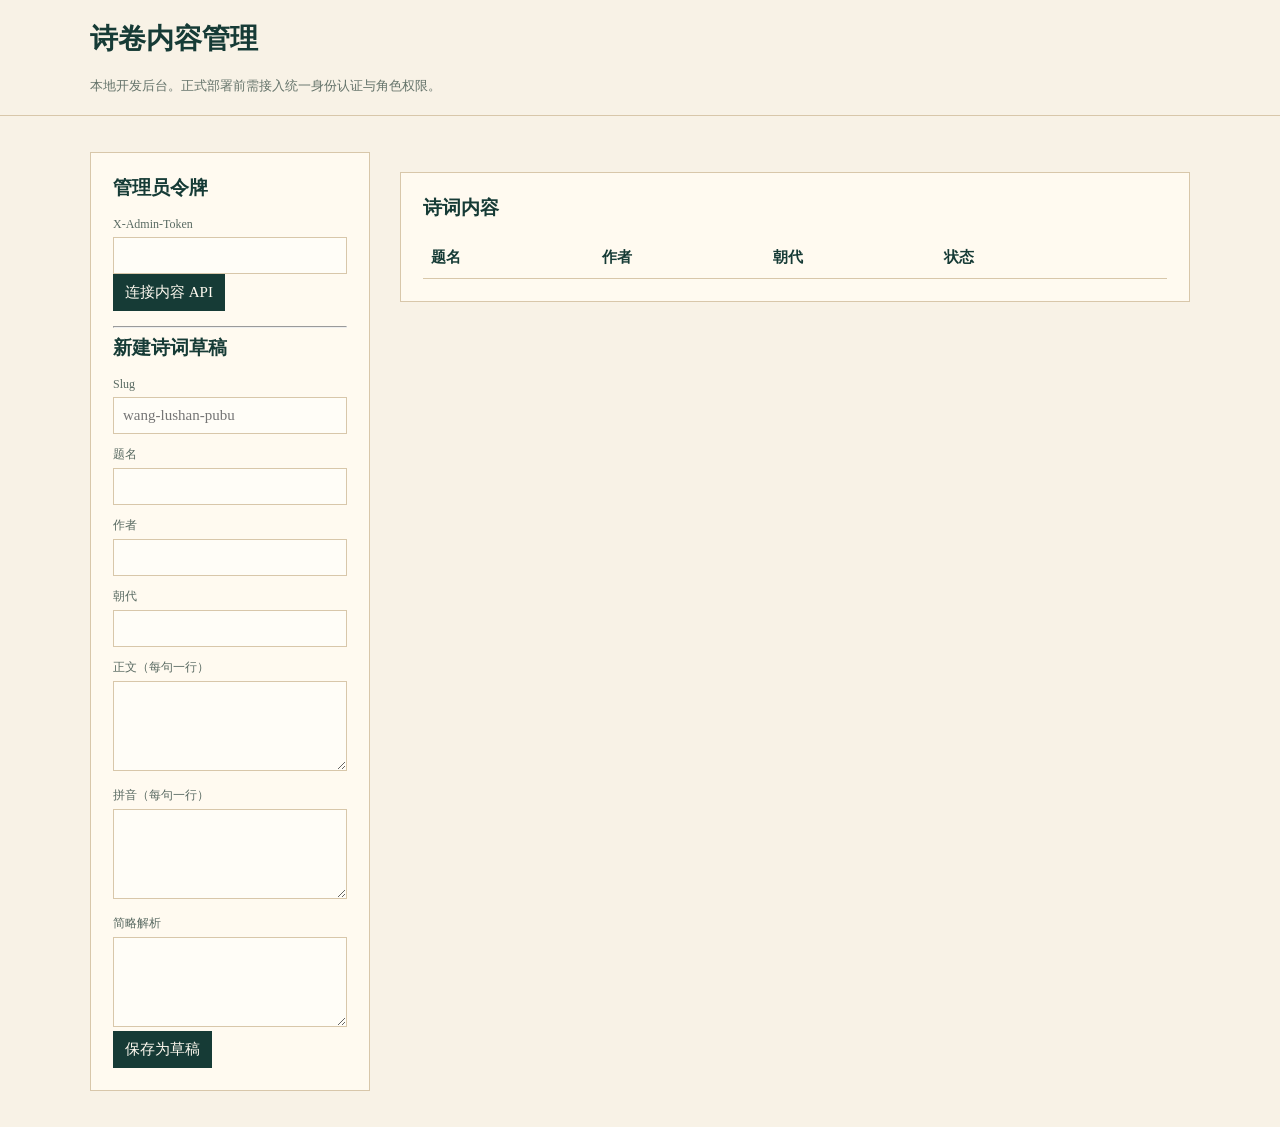
<file: platform/api/app/admin/index.html>
<!doctype html>
<html lang="zh-CN">
  <head>
    <meta charset="UTF-8" />
    <meta name="viewport" content="width=device-width, initial-scale=1.0" />
    <title>诗卷内容管理</title>
    <style>
      :root { --ink:#163b36; --jade:#2e7868; --paper:#f8f2e6; --line:#d8c7aa; --red:#b64231; }
      * { box-sizing:border-box; } body { margin:0; color:var(--ink); background:var(--paper); font:15px "Noto Serif SC",serif; }
      header { padding:20px max(24px,calc((100% - 1100px)/2)); border-bottom:1px solid var(--line); } main { width:min(1100px,calc(100% - 48px)); margin:36px auto; display:grid; grid-template-columns:280px 1fr; gap:30px; }
      h1,h2,p { margin-top:0; } h1 { font-size:28px; } h2 { font-size:19px; } .panel { padding:22px; border:1px solid var(--line); background:#fffaf0; } label { display:block; margin:12px 0 5px; font-size:12px; color:#596a62; } input,textarea { width:100%; padding:9px; border:1px solid var(--line); background:#fffdf7; font:inherit; } textarea { min-height:90px; resize:vertical; } button { padding:9px 12px; border:0; background:var(--ink); color:#fffaf0; cursor:pointer; font:inherit; } button.secondary { background:transparent; color:var(--jade); border:1px solid var(--jade); } .summary { display:grid; grid-template-columns:repeat(3,1fr); gap:12px; margin-bottom:20px; } .stat { padding:16px; background:#e3eee6; } .stat b { display:block; color:var(--red); font-size:26px; } table { width:100%; border-collapse:collapse; } th,td { padding:11px 8px; border-bottom:1px solid var(--line); text-align:left; } small { color:#64736a; } #message { margin-top:12px; color:var(--red); } @media (max-width:760px) { main { grid-template-columns:1fr; } .summary { grid-template-columns:1fr; } }
    </style>
  </head>
  <body>
    <header><h1>诗卷内容管理</h1><small>本地开发后台。正式部署前需接入统一身份认证与角色权限。</small></header>
    <main>
      <aside class="panel"><h2>管理员令牌</h2><label for="token">X-Admin-Token</label><input id="token" type="password" autocomplete="off" /><button id="connect" type="button">连接内容 API</button><p id="message"></p><hr /><h2>新建诗词草稿</h2><form id="poem-form"><label>Slug</label><input name="slug" required placeholder="wang-lushan-pubu" /><label>题名</label><input name="title" required /><label>作者</label><input name="author_name" required /><label>朝代</label><input name="dynasty_name" required /><label>正文（每句一行）</label><textarea name="body" required></textarea><label>拼音（每句一行）</label><textarea name="pinyin"></textarea><label>简略解析</label><textarea name="brief_analysis"></textarea><button type="submit">保存为草稿</button></form></aside>
      <section><div class="summary" id="summary"></div><div class="panel"><h2>诗词内容</h2><table><thead><tr><th>题名</th><th>作者</th><th>朝代</th><th>状态</th><th></th></tr></thead><tbody id="poems"></tbody></table></div></section>
    </main>
    <script>
      const token = document.querySelector('#token'); const message = document.querySelector('#message');
      const headers = () => ({ 'X-Admin-Token': token.value, 'Content-Type': 'application/json' });
      async function load() { try { const [summary, poems] = await Promise.all([fetch('/admin/content-summary',{headers:headers()}),fetch('/admin/poems',{headers:headers()})]); if (!summary.ok || !poems.ok) throw new Error('令牌无效或 API 尚未就绪'); const stats=await summary.json(); document.querySelector('#summary').innerHTML=`<div class="stat"><b>${stats.poems}</b>全部诗词</div><div class="stat"><b>${stats.published_poems}</b>已发布</div><div class="stat"><b>${stats.published_questions}</b>已发布题目</div>`; const rows=await poems.json(); document.querySelector('#poems').innerHTML=rows.map(p=>`<tr><td>${p.title}<br><small>${p.slug}</small></td><td>${p.author}</td><td>${p.dynasty}</td><td>${p.status}</td><td>${p.status==='draft'?`<button class="secondary" data-publish="${p.id}">发布</button>`:''}</td></tr>`).join('') || '<tr><td colspan="5">尚无内容。请通过左侧表单创建草稿，或导入 Excel 到审核暂存区。</td></tr>'; message.textContent=''; } catch (error) { message.textContent=error.message; } }
      document.querySelector('#connect').addEventListener('click',load); document.querySelector('#poem-form').addEventListener('submit',async event=>{ event.preventDefault(); const data=Object.fromEntries(new FormData(event.target)); data.pinyin_lines=data.pinyin?data.pinyin.split('\n').filter(Boolean):[]; delete data.pinyin; const response=await fetch('/admin/poems',{method:'POST',headers:headers(),body:JSON.stringify(data)}); if(!response.ok){message.textContent=(await response.json()).detail||'保存失败';return;} event.target.reset(); await load(); }); document.querySelector('#poems').addEventListener('click',async event=>{const id=event.target.dataset.publish;if(!id)return;await fetch(`/admin/poems/${id}/publish`,{method:'PATCH',headers:headers()});await load();});
    </script>
  </body>
</html>
</file>
